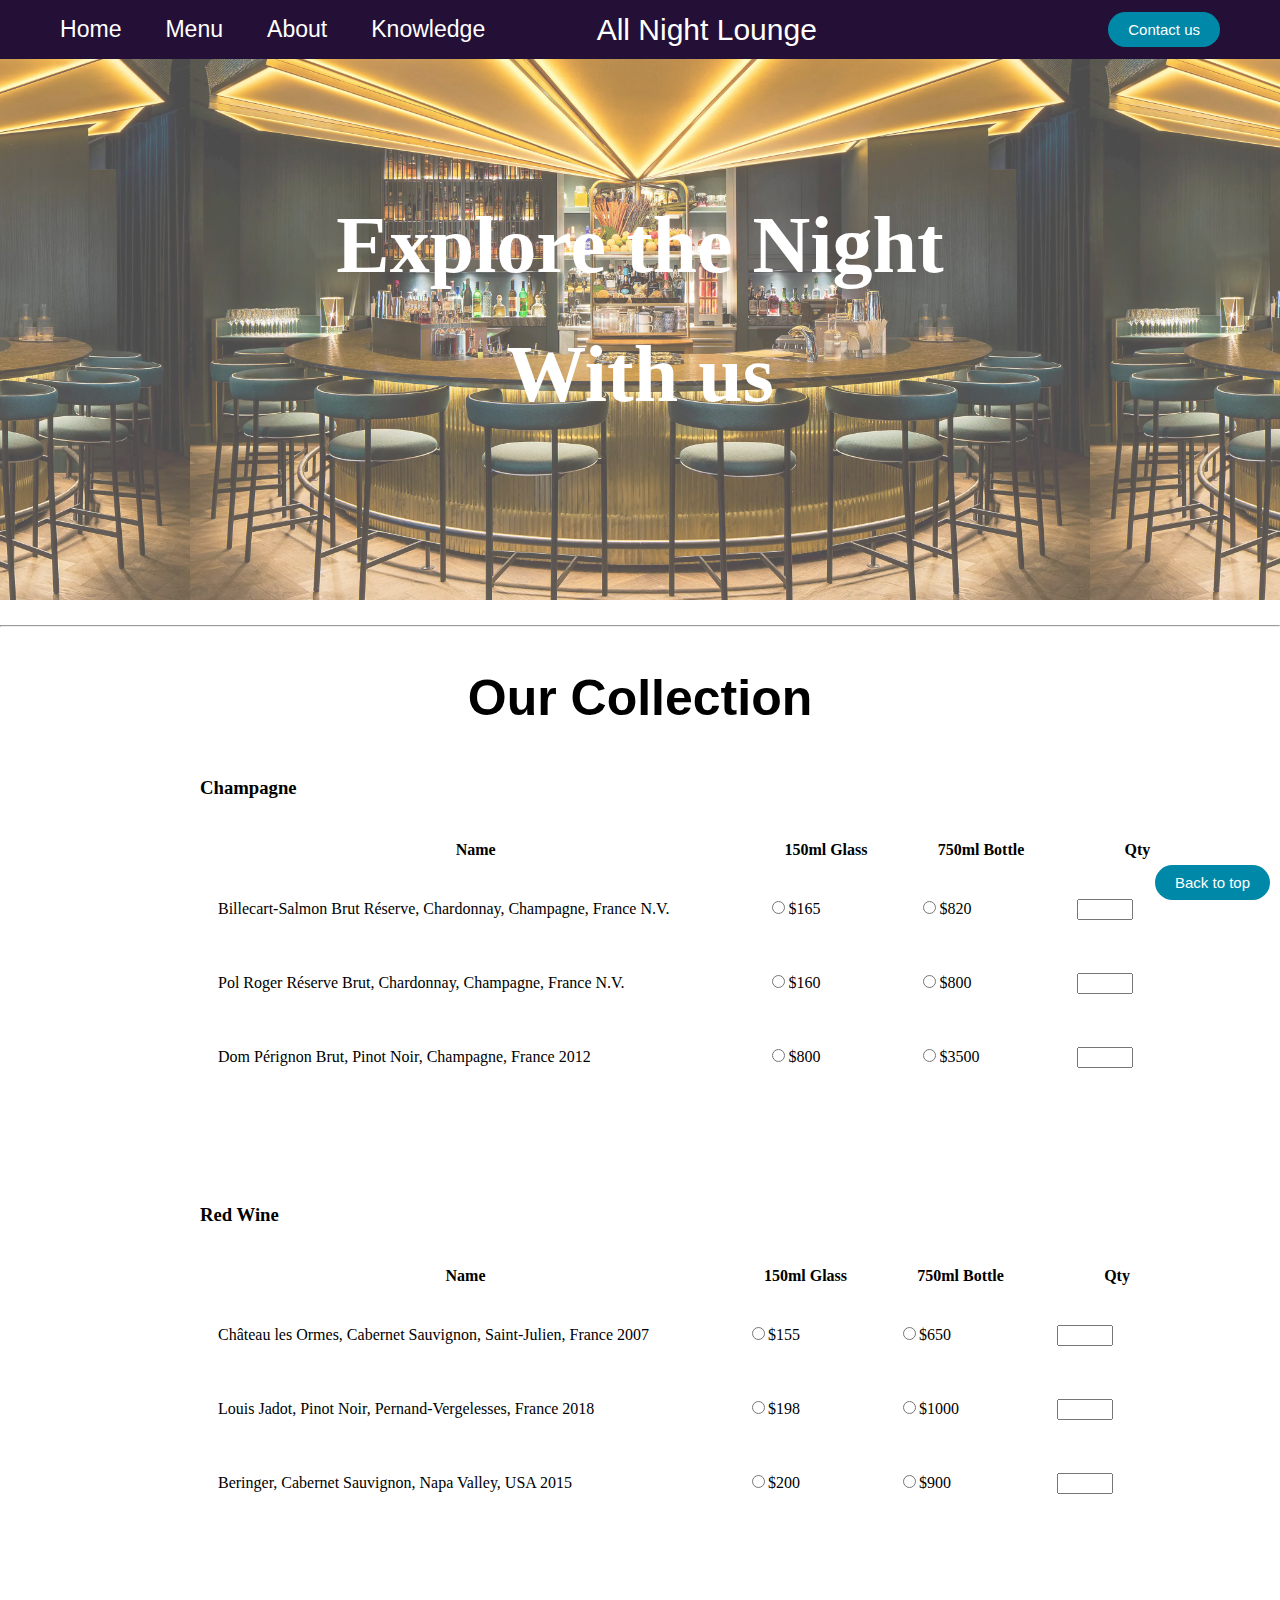
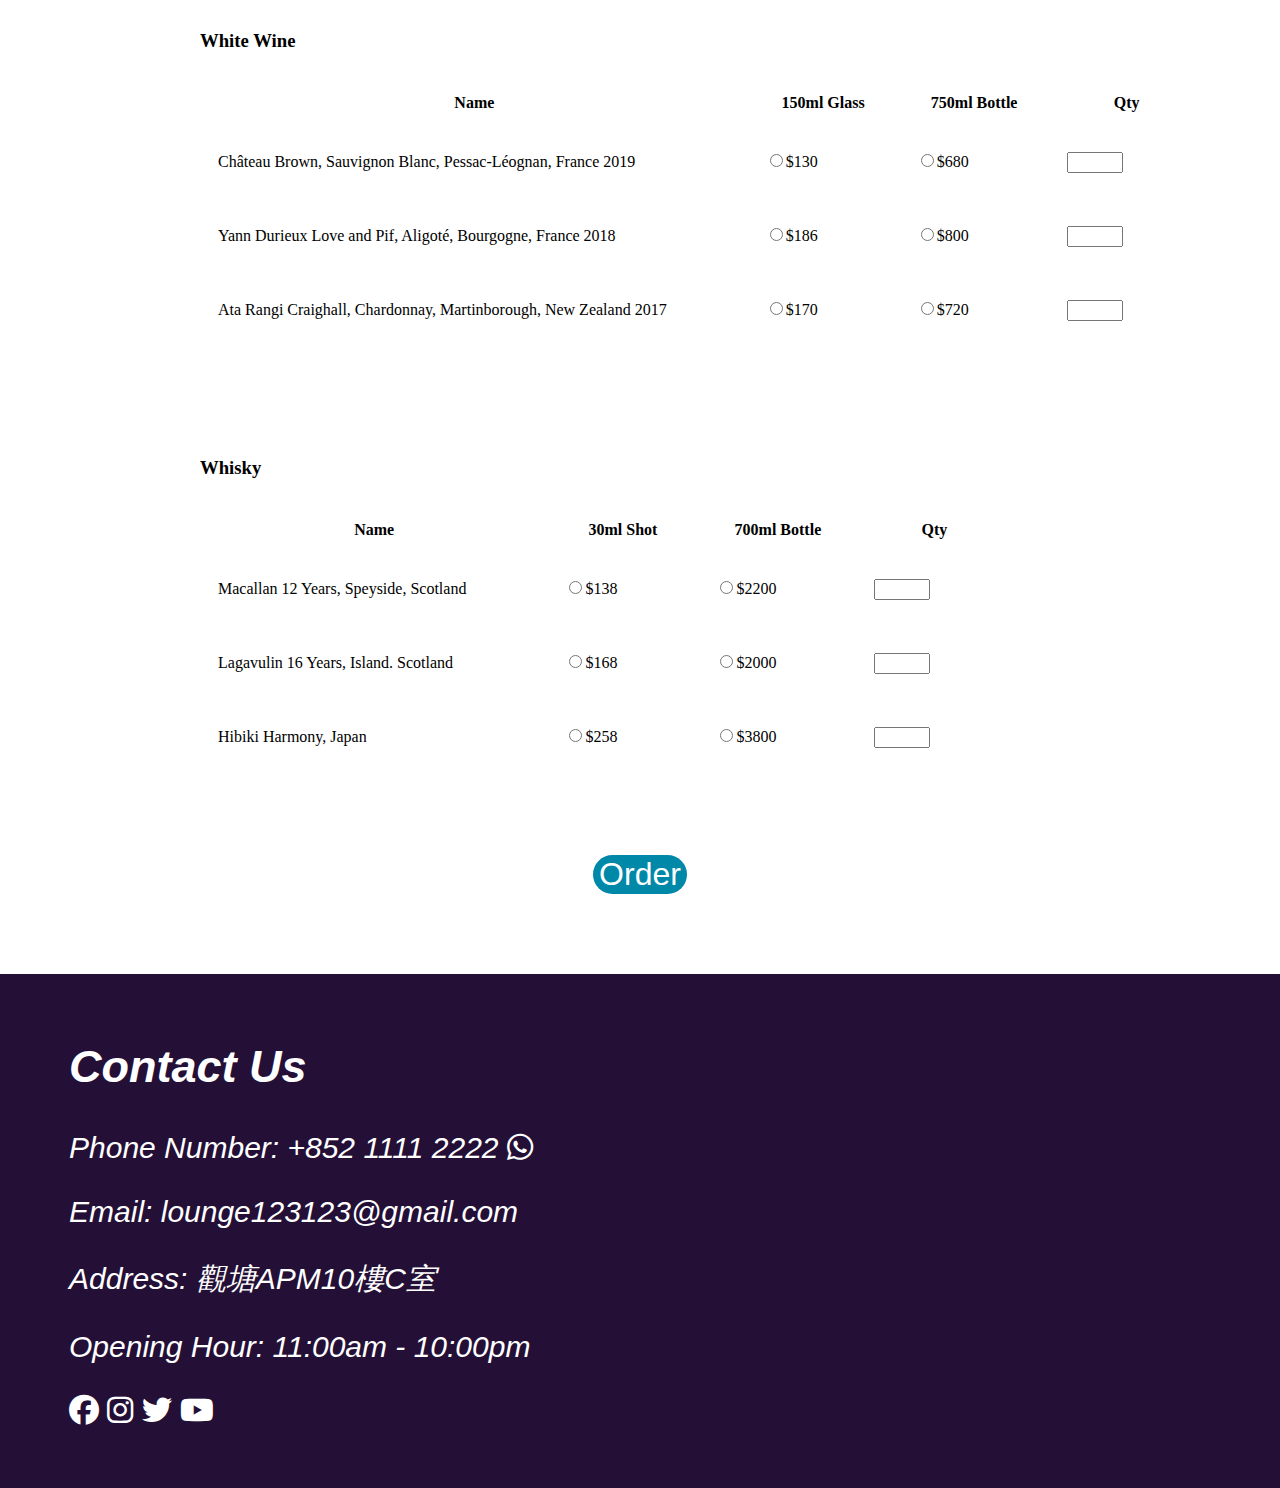
<file: menu.html>
<!DOCTYPE html>
<html lang="en">

<head>
    <meta charset="UTF-8" />
    <meta http-equiv="X-UA-Compatible" content="IE=edge" />
    <meta name="viewport" content="width=device-width, initial-scale=1.0" />
    <title>All night lounge</title>
    <link rel="stylesheet" href="style.css" />
    <link rel="stylesheet" href="https://cdnjs.cloudflare.com/ajax/libs/font-awesome/6.1.1/css/all.min.css">
</head>

<body class="main-layout">
    <p id="BackToUp"></p>
    <!-- Navbar -->
    <header>
        <nav id="ReturnToTop">
            <ul class="nav_link">
                <li><a href="index.html">Home</a></li>
                <li><a href="menu.html">Menu</a></li>
                <li><a href="About.html">About</a></li>
                <li><a href="knowledge.html">Knowledge</a></li>
            </ul>
        </nav>

        <a class="name" href="index.html">All Night Lounge</a>
        <a class="btn" href="#contact"><button>Contact us</button></a>
    </header>
    <!-- Title -->
    <a type="button" class="topButton" href="#BackToUp"><button>Back to top</button></a>



    <div class='jumbotro'>
        <h2>Explore the Night</h2>
        <br>
        <h3>With us</h3>
    </div>
    </div>


    <hr class='hr1'>

    <h2 class='menutitle'>Our Collection</h2>
    <!-- Carousell -->

    <!-- Main content -->
    <article id="champagne1">
        <h3 id='champ3'>Champagne</h3>
        <p></p>
        <table>
            <tr>
                <th scope="col">Name</th>
                <th scope="col"><label for="150ml"></label>150ml Glass</label></th>
                <th scope="col"><label for="750ml">750ml Bottle</label></th>
                <th scope="col">Qty</th>
            </tr>
            <tr>
                <td>
                    Billecart-Salmon Brut Réserve, Chardonnay, Champagne, France N.V.
                </td>
                <td>
                    <input id="150ml" type="radio" name="qty" value="150ml" required />$165
                </td>
                <td>
                    <input id="750ml" type="radio" name="qty" value="750ml" required />$820
                </td>
                <td>
                    <label for="qty"></label>
                    <input id="qty" name="qty" type="number" min="0" max="50" />
                </td>
            </tr>
            <tr>
                <td>Pol Roger Réserve Brut, Chardonnay, Champagne, France N.V.</td>
                <td>
                    <input id="150ml" type="radio" name="qty" value="150ml" required />$160
                </td>
                <td>
                    <input id="750ml" type="radio" name="qty" value="750ml" required />$800
                </td>
                <td>
                    <label for="qty"></label>
                    <input id="qty" name="qty" type="number" min="0" max="50" />
                </td>
            </tr>
            <tr>
                <td>Dom Pérignon Brut, Pinot Noir, Champagne, France 2012</td>
                <td>
                    <input id="150ml" type="radio" name="qty" value="150ml" required />$800
                </td>
                <td>
                    <input id="750ml" type="radio" name="qty" value="750ml" required />$3500
                </td>
                <td>
                    <label for="qty"></label>
                    <input id="qty" name="qty" type="number" min="0" max="50" />
                </td>
            </tr>
        </table>
    </article>

    <article id="redwine">
        <h3>Red Wine</h3>
        <p></p>
        <table>
            <tr>
                <th scope="col">Name</th>
                <div id='th1'>
                    <th scope="col"><label for="150ml">150ml Glass</label></th>
                    <th scope="col"><label for="750ml">750ml Bottle</label></th>
                    <th scope="col">Qty</th>
                </div>
            </tr>
            <tr>
                <td>
                    Château les Ormes, Cabernet Sauvignon, Saint-Julien, France 2007
                </td>
                <td>
                    <input id="150ml" type="radio" name="qty" value="150ml" required />$155
                </td>
                <td>
                    <input id="750ml" type="radio" name="qty" value="750ml" required />$650
                </td>
                <td>
                    <label for="qty"></label>
                    <input id="qty" name="qty" type="number" min="0" max="50" />
                </td>
            </tr>
            <tr>
                <td>Louis Jadot, Pinot Noir, Pernand-Vergelesses, France 2018</td>
                <td>
                    <input id="150ml" type="radio" name="qty" value="150ml" required />$198
                </td>
                <td>
                    <input id="750ml" type="radio" name="qty" value="750ml" required />$1000
                </td>
                <td>
                    <label for="qty"></label>
                    <input id="qty" name="qty" type="number" min="0" max="50" />
                </td>
            </tr>
            <tr>
                <td>Beringer, Cabernet Sauvignon, Napa Valley, USA 2015</td>
                <td>
                    <input id="150ml" type="radio" name="qty" value="150ml" required />$200
                </td>
                <td>
                    <input id="750ml" type="radio" name="qty" value="750ml" required />$900
                </td>
                <td>
                    <label for="qty"></label>
                    <input id="qty" name="qty" type="number" min="0" max="50" />
                </td>
            </tr>
        </table>
    </article>

    <article id="whitewine">
        <h3>White Wine</h3>
        <p></p>
        <table>
            <tr>
                <th scope="col">Name</th>
                <th scope="col"><label for="150ml">150ml Glass</label></th>
                <th scope="col"><label for="750ml">750ml Bottle</label></th>
                <th scope="col">Qty</th>
            </tr>
            <tr>
                <td>Château Brown, Sauvignon Blanc, Pessac-Léognan, France 2019</td>
                <td>
                    <input id="150ml" type="radio" name="qty" value="150ml" required />$130
                </td>
                <td>
                    <input id="750ml" type="radio" name="qty" value="750ml" required />$680
                </td>
                <td>
                    <label for="qty"></label>
                    <input id="qty" name="qty" type="number" min="0" max="50" />
                </td>
            </tr>
            <tr>
                <td>Yann Durieux Love and Pif, Aligoté, Bourgogne, France 2018</td>
                <td>
                    <input id="150ml" type="radio" name="qty" value="150ml" required />$186
                </td>
                <td>
                    <input id="750ml" type="radio" name="qty" value="750ml" required />$800
                </td>
                <td>
                    <label for="qty"></label>
                    <input id="qty" name="qty" type="number" min="0" max="50" />
                </td>
            </tr>
            <tr>
                <td>
                    Ata Rangi Craighall, Chardonnay, Martinborough, New Zealand 2017
                </td>
                <td>
                    <input id="150ml" type="radio" name="qty" value="150ml" required />$170
                </td>
                <td>
                    <input id="750ml" type="radio" name="qty" value="750ml" required />$720
                </td>
                <td>
                    <label for="qty"></label>
                    <input id="qty" name="qty" type="number" min="0" max="50" />
                </td>
            </tr>
        </table>
    </article>


    <article id="whisky2">
        <h3>Whisky</h3>
        <p></p>
        <table>
            <tr>
                <th scope="col">Name</th>
                <th scope="col"><label for="30ml">30ml Shot</label></th>
                <th scope="col"><label for="700ml">700ml Bottle</label></th>
                <th scope="col">Qty</th>
            </tr>
            <tr>
                <td>Macallan 12 Years, Speyside, Scotland</td>
                <td>
                    <input id="30ml" type="radio" name="qty" value="30ml" required />$138
                </td>
                <td>
                    <input id="700ml" type="radio" name="qty" value="700ml" required />$2200
                </td>
                <td>
                    <label for="qty"></label>
                    <input id="qty" name="qty" type="number" min="0" max="50" />
                </td>
            </tr>
            <tr>
                <td>Lagavulin 16 Years, Island. Scotland</td>
                <td>
                    <input id="30ml" type="radio" name="qty" value="30ml" required />$168
                </td>
                <td>
                    <input id="700ml" type="radio" name="qty" value="700ml" required />$2000
                </td>
                <td>
                    <label for="qty"></label>
                    <input id="qty" name="qty" type="number" min="0" max="50" />
                </td>
            </tr>
            <tr>
                <td>Hibiki Harmony, Japan</td>
                <td>
                    <input id="30ml" type="radio" name="qty" value="30ml" required />$258
                </td>
                <td>
                    <input id="700ml" type="radio" name="qty" value="700ml" required />$3800
                </td>
                <td>
                    <label for="qty"></label>
                    <input id="qty" name="qty" type="number" min="0" max="50" />
                </td>
            </tr>
        </table>
    </article>
    </div>

    <div id='submit1'>
        <input id='submit2' type="submit" value="Order" />
    </div>

</body>
<!-- Contact Us -->
<footer class="contactUs">
    <div class="contact" id="contact">

        <div class="contactInfo">
            <h2>Contact Us</h2>
            <p>Phone Number: +852 1111 2222 <i class="fa-brands fa-whatsapp"></i></p>
            <p>Email: lounge123123@gmail.com</p>
            <p>Address: 觀塘APM10樓C室</p>
            <p>Opening Hour: 11:00am - 10:00pm</p>
            <i class="fa-brands fa-facebook"></i>
            <i class="fa-brands fa-instagram"></i>
            <i class="fa-brands fa-twitter"></i>
            <i class="fa-brands fa-youtube"></i>
        </div>
        <div class="map">
            <iframe
                src="https://www.google.com/maps/embed?pb=!1m18!1m12!1m3!1d7382.169802603218!2d114.22345111855562!3d22.3126286170932!2m3!1f0!2f0!3f0!3m2!1i1024!2i768!4f13.1!3m3!1m2!1s0x3404014f93f2b10f%3A0xf5e1a2461194aa9a!2sAPM!5e0!3m2!1szh-TW!2shk!4v1654232585144!5m2!1szh-TW!2shk"
                width="600" height="450" style="border: 0" allowfullscreen="" loading="lazy"
                referrerpolicy="no-referrer-when-downgrade"></iframe>
        </div>
    </div>
</footer>

</html>
</file>
<file: style.css>
body {
  margin: 0;
}
/* contactUS style */
@import url("https://fonts.googleapis.com/css2?family=Kdam+Thmor+Pro&display=swap");
.contactUs {
  background-color: rgb(36, 16, 54);
}
.contact {
  padding: 30px;
  display: flex;
  justify-content: space-around;
}
.contactInfo {
  font-size: 30px;
  font-family: "Trebuchet MS", "Lucida Sans Unicode", "Lucida Grande",
    "Lucida Sans", Arial, sans-serif;
  font-style: oblique;
  color: white;
}
.btn {
  margin-right: 60px;
}
#BackToUp {
  display: hidden;
  margin: 0;
}

/* Nav Bars*/
header {
  display: flex;
  justify-content: space-between;
  align-items: center;
  background-color: rgb(36, 16, 54);
  padding: 0;
  z-index: 10;
  position: fixed;
  width: 100%;
}
li,
a,
button {
  font-family: "Kdam Thmor Pro", sans-serif;
  font-size: larger;
  color: white;
  text-decoration: none;
}

.nav_link {
  list-style: none;
}
.nav_link li {
  display: inline-block;
  padding: 0px 20px;
}
.nav_link li a {
  transition: all 0.3s ease 0s;
}
.nav_link li a:hover {
  color: rgb(242, 250, 7);
}
button {
  padding: 9px 20px;
  background-color: rgba(0, 136, 169, 1);
  border: none;
  border-radius: 50px;
  font-size: 15px;
  cursor: pointer;

  transition: all 0.3s ease 0s;
}
button:hover {
  background-color: rgba(0, 136, 169, 0.8);
  color: black;
}
.topButton button:hover{
  color: rgb(19, 212, 154);
  transition: color 300ms ease-in 30ms;

}
.name {
  font-size: 30px;
  margin-right: 200px;
}
.name:hover {
  color: rgb(242, 250, 7);
}
#onepic {
  opacity: 0.8;
  height: 450px;
  margin-top: 59px;
}

/*backgound pic*/

.jumbotro{
  background-image: url('louge.webp');
  background-size: contain;
  background-position: center ;
  height: 600px;
  opacity: 0.7;
  z-index: -50;
  
}
.jumbotro h2{
  margin: 0 auto;
  color:white;
  text-align: center;
  position: relative;
  top: 200px;
  font-size: 80px;

}
.jumbotro h3{
  margin: 0 auto;
  color: white;
  text-align: center;
  position: relative;
  top: 220px;
  font-size: 80px;
}


/*Intro*/
#twopic {
  width: 700px;
  height: 500px;
}
.collection {
  text-align: center;
  font-family: "Kdam Thmor Pro", sans-serif;
  font-size: 50px;
}
.hr1 {
  margin-top: 25px;
  margin-bottom: 30px;
}
.hr2 {
  margin-top: 30px;
}
.intro {
  display: flex;
  justify-content: space-between;
  align-items: center;
}
.intro p {
  margin: 70px;
  line-height: 3em;
  font-weight: 100px;
  font-size: 20px;
  font-family: "Trebuchet MS", "Lucida Sans Unicode", "Lucida Grande",
    "Lucida Sans", Arial, sans-serif;
}
.key {
  font-size: 50px;
  font-weight: 200px;
}
.btn2 {
  position: absolute;
  right: 350px;
  top: 1050px;
}
.topButton {
  position: fixed;
  bottom: 0px;
  right: 10px;
}

/* index main context style */
.subtitle-index {
  text-align: left;
  font-family: "Kdam Thmor Pro", sans-serif;
  font-size: 30px;
  margin-top: 80px;
  margin-bottom: 20px;
}
.champagne-index {
  display: flex;
  justify-content: flex-start;
  align-items: center;
}
.champagne-index p {
  margin: 70px;
  line-height: 3em;
  font-weight: 100px;
  font-size: 24px;
  font-family: "Trebuchet MS", "Lucida Sans Unicode", "Lucida Grande",
    "Lucida Sans", Arial, sans-serif;
}
.burgundy-index {
  display: flex;
  justify-content: flex-start;
  align-items: center;
}
.burgundy-index p {
  margin: 70px;
  line-height: 3em;
  font-weight: 100px;
  font-size: 24px;
  font-family: "Trebuchet MS", "Lucida Sans Unicode", "Lucida Grande",
    "Lucida Sans", Arial, sans-serif;
}
.bordeaux-index {
  display: flex;
  justify-content: flex-start;
  align-items: center;
}
.bordeaux-index p {
  margin: 70px;
  line-height: 3em;
  font-weight: 100px;
  font-size: 24px;
  font-family: "Trebuchet MS", "Lucida Sans Unicode", "Lucida Grande",
    "Lucida Sans", Arial, sans-serif;
}
.americiane-index {
  display: flex;
  justify-content: flex-start;
  align-items: center;
}
.americiane-index p {
  margin: 70px;
  line-height: 3em;
  font-weight: 100px;
  font-size: 24px;
  font-family: "Trebuchet MS", "Lucida Sans Unicode", "Lucida Grande",
    "Lucida Sans", Arial, sans-serif;
}
.macallan-index {
  display: flex;
  justify-content: flex-start;
  align-items: center;
}
.macallan-index p {
  margin: 70px;
  line-height: 3em;
  font-weight: 100px;
  font-size: 24px;
  font-family: "Trebuchet MS", "Lucida Sans Unicode", "Lucida Grande",
    "Lucida Sans", Arial, sans-serif;
}

/*Menu Page*/
.menutitle {
  text-align: center;
  font-family: "Kdam Thmor Pro", sans-serif;
  font-size: 50px;
}

#champagne1 {
  margin-left: 200px;
  line-height: 2.5em;
}
#redwine {
  margin-left: 200px;
  margin-top: 100px;
  line-height: 2.5em;
}
#redwine {
  margin-left: 200px;
  margin-top: 100px;
  line-height: 2.5em;
}
#whitewine {
  margin-left: 200px;
  margin-top: 100px;
  line-height: 2.5em;
}

#whisky2 {
  margin-left: 200px;
  margin-top: 100px;
  line-height: 2.5em;
}
#submit1 {
  text-align: center;
  margin-top: 80px;
  margin-bottom: 80px;
}
#submit2 {
  background-color: rgba(0, 136, 169, 1);
  border: none;
  border-radius: 50px;
  font-size: 15px;
  cursor: pointer;
  color: white;
  font-size: xx-large;
}

#submit2:hover {
  background-color: rgba(0, 136, 169, 0.8);
}
td {
  padding: 1em;
  padding-right: 5em;
}

/* knowledge content style */
.knowledge {
  text-align: center;
  font-family: "Kdam Thmor Pro", sans-serif;
  font-size: 50px;
}
.subtitle {
  text-align: left;
  font-family: "Kdam Thmor Pro", sans-serif;
  font-size: 30px;
  margin-top: 80px;
  margin-bottom: 20px;
}
.champagne {
  display: flex;
  justify-content: space-between;
  align-items: center;
}
.champagne p {
  margin: 70px;
  line-height: 3em;
  font-weight: 100px;
  font-size: 24px;
  font-family: "Trebuchet MS", "Lucida Sans Unicode", "Lucida Grande",
    "Lucida Sans", Arial, sans-serif;
}
.redwine {
  display: flex;
  justify-content: space-between;
  align-items: center;
}
.redwine p {
  margin: 70px;
  line-height: 3em;
  font-weight: 100px;
  font-size: 24px;
  font-family: "Trebuchet MS", "Lucida Sans Unicode", "Lucida Grande",
    "Lucida Sans", Arial, sans-serif;
}
.whitewine {
  display: flex;
  justify-content: space-between;
  align-items: center;
}
.whitewine p {
  margin: 70px;
  line-height: 3em;
  font-weight: 100px;
  font-size: 24px;
  font-family: "Trebuchet MS", "Lucida Sans Unicode", "Lucida Grande",
    "Lucida Sans", Arial, sans-serif;
}
.whisky {
  display: flex;
  justify-content: space-between;
  align-items: center;
}
.whisky p {
  margin: 70px;
  line-height: 3em;
  font-weight: 100px;
  font-size: 24px;
  font-family: "Trebuchet MS", "Lucida Sans Unicode", "Lucida Grande",
    "Lucida Sans", Arial, sans-serif;
}

/* About style */
.about-us {
  text-align: center;
  font-family: "Kdam Thmor Pro", sans-serif;
  font-size: 50px;
}
.about-us-mv {
  text-align: center;
  font-family: "Kdam Thmor Pro", sans-serif;
  font-size: 40px;
}
.about-subtitle {
  text-align: left;
  font-family: "Kdam Thmor Pro", sans-serif;
  font-size: 30px;
}
.night-story {
  display: flex;
  justify-content: space-around;
  align-items: center;
}
.night-story p {
  margin: 50px;
  line-height: 3em;
  font-weight: 100px;
  font-size: 24px;
  font-family: "Trebuchet MS", "Lucida Sans Unicode", "Lucida Grande",
    "Lucida Sans", Arial, sans-serif;
}
.purpose {
  display: flex;
  justify-content: space-around;
  align-items: center;
}
.purpose p {
  margin: 50px;
  line-height: 3em;
  font-weight: 100px;
  font-size: 24px;
  font-family: "Trebuchet MS", "Lucida Sans Unicode", "Lucida Grande",
    "Lucida Sans", Arial, sans-serif;
}
.mission {
  display: flex;
  justify-content: space-around;
  align-items: center;
}
.mission p {
  margin: 50px;
  line-height: 3em;
  font-weight: 100px;
  font-size: 24px;
  font-family: "Trebuchet MS", "Lucida Sans Unicode", "Lucida Grande",
    "Lucida Sans", Arial, sans-serif;
}
.vision {
  display: flex;
  justify-content: space-around;
  align-items: center;
}
.vision p {
  margin: 50px;
  line-height: 3em;
  font-weight: 100px;
  font-size: 24px;
  font-family: "Trebuchet MS", "Lucida Sans Unicode", "Lucida Grande",
    "Lucida Sans", Arial, sans-serif;
}
</file>
